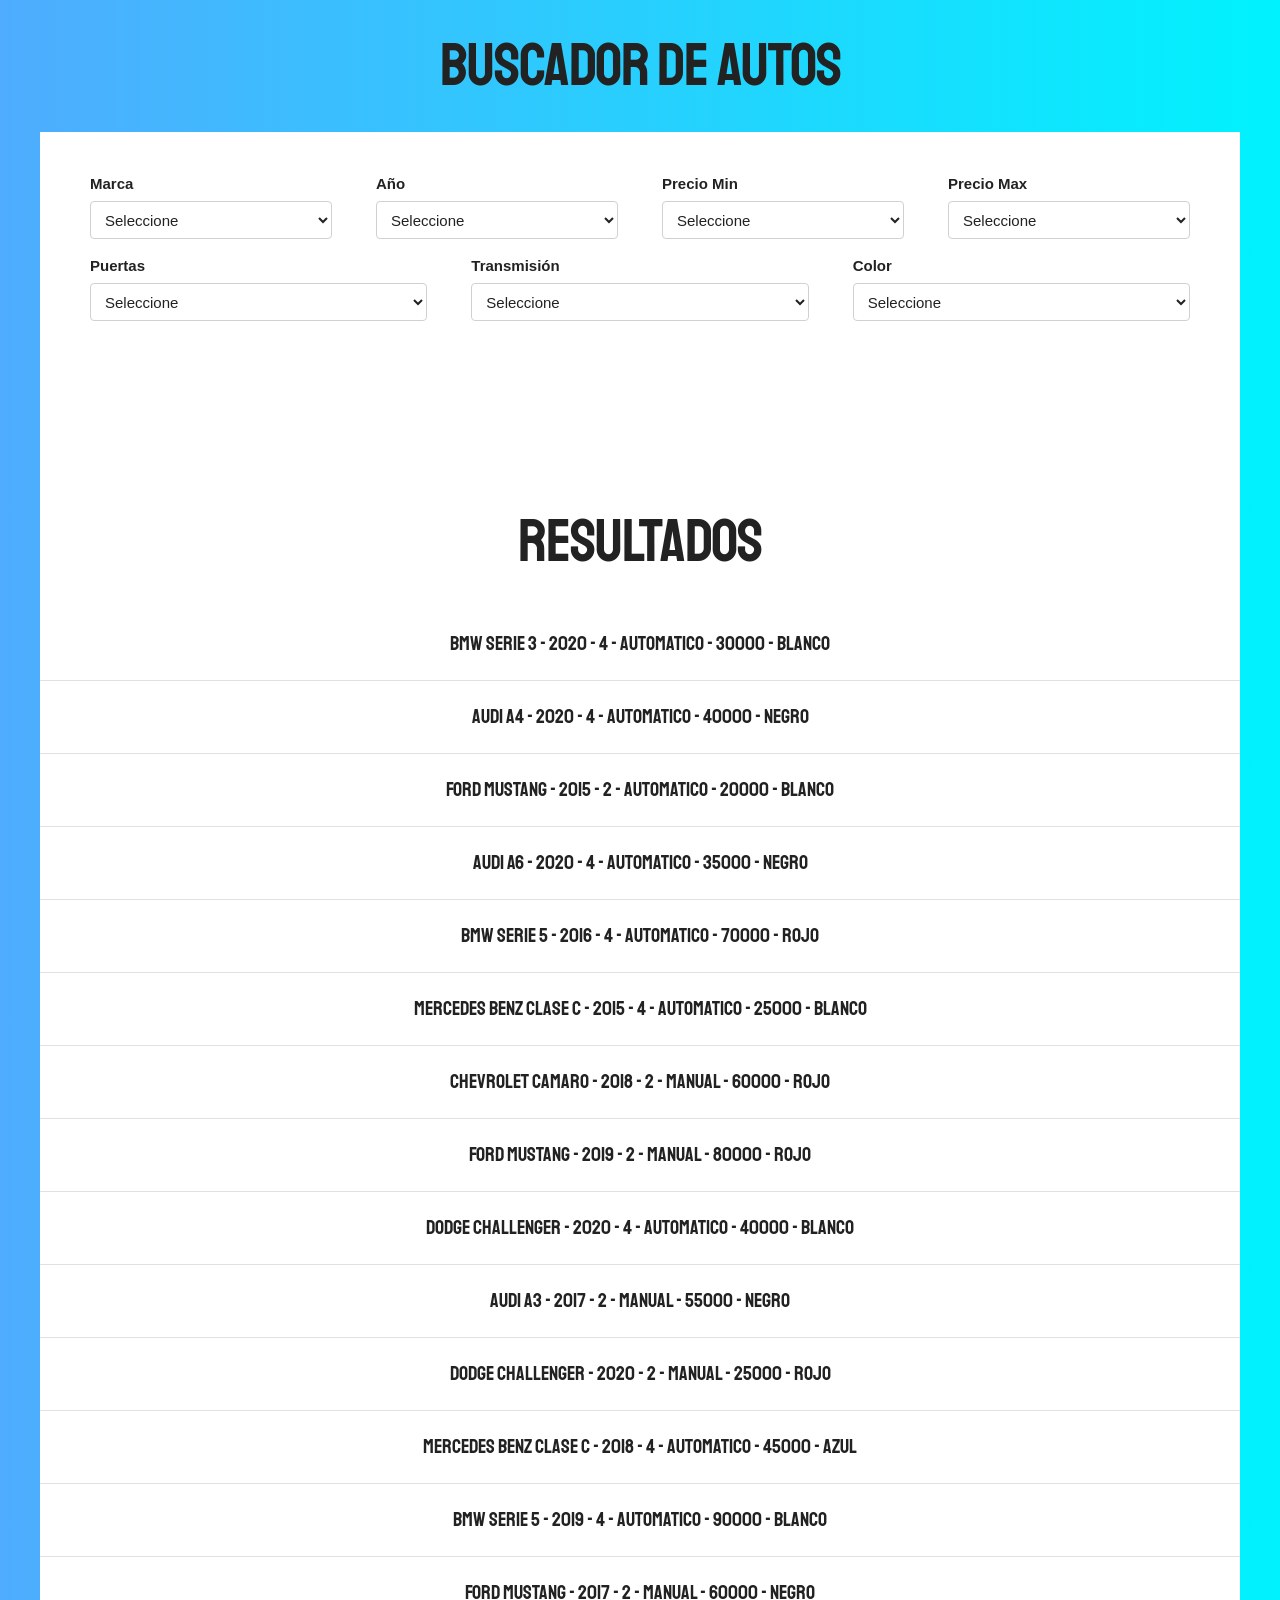
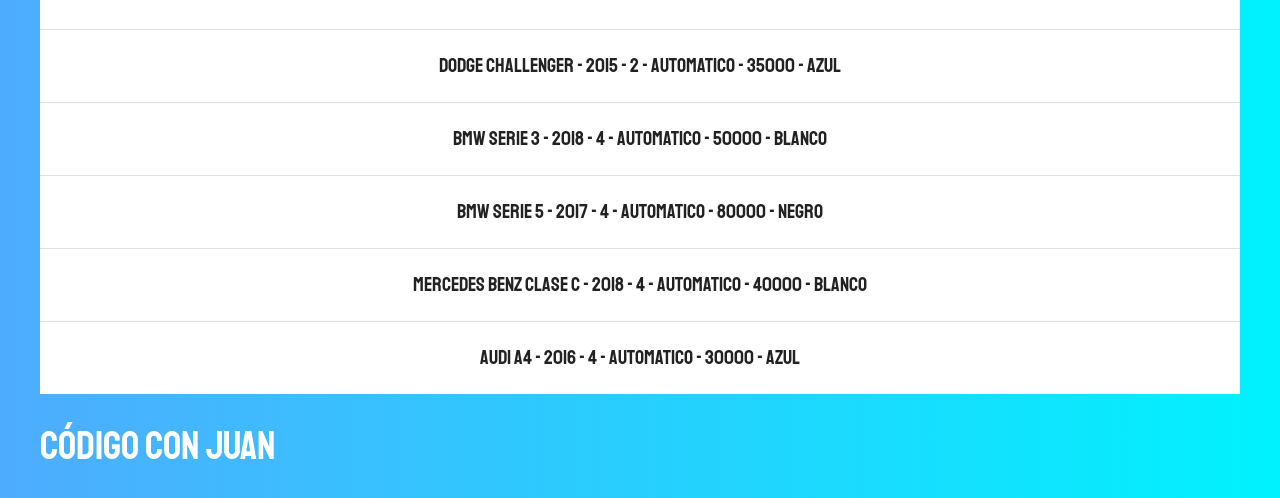
<file: PROYECTO-Buscador/index.html>
<!DOCTYPE html>
<html lang="en">
<head>
    <meta charset="UTF-8">
    <meta name="viewport" content="width=device-width, initial-scale=1.0">
    <meta http-equiv="X-UA-Compatible" content="ie=edge">
    <title>Buscador múltiples campos - JS Moderno </title>
    <link href="https://fonts.googleapis.com/css?family=Staatliches" rel="stylesheet">  
    <link rel="stylesheet" href="css/normalize.css">
    <link rel="stylesheet" href="css/skeleton.css">
    <link rel="stylesheet" href="css/app.css">
</head>
<body>

    <h1>Buscador de Autos</h1>

    <div class="contenedor">

        

        <form id="buscador">
            <div class="row">
                <div class="three columns">
                    <label for="marca">Marca</label>
                    <select class="u-full-width" id="marca">
                        <option value="">Seleccione</option>
                        <option value="Audi">Audi</option>
                        <option value="BMW">BMW</option>
                        <option value="Mercedes Benz">Mercedes Benz</option>
                        <option value="Chevrolet">Chevrolet</option>
                        <option value="Ford">Ford</option>
                        <option value="Dodge">Dodge</option>
                    </select>
                </div>
                <div class="three columns">
                    <label for="year">Año</label>
                    <select class="u-full-width" id="year">
                        <option value="">Seleccione</option>
                    </select>
                </div>
                <div class="three columns">
                    <label for="minimo">Precio Min</label>
                    <select class="u-full-width" id="minimo">
                            <option value="">Seleccione</option>
                            <option value="20000">20,000</option>
                            <option value="30000">30,000</option>
                            <option value="40000">40,000</option>
                            <option value="50000">50,000</option>
                            <option value="60000">60,000</option>
                            <option value="70000">70,000</option>
                            <option value="80000">80,000</option>
                            <option value="90000">90,000</option>
                    </select>
                </div>
                <div class="three columns">
                    <label for="maximo">Precio Max</label>
                    <select class="u-full-width" id="maximo">
                            <option value="">Seleccione</option>
                            <option value="20000">20,000</option>
                            <option value="30000">30,000</option>
                            <option value="40000">40,000</option>
                            <option value="50000">50,000</option>
                            <option value="60000">60,000</option>
                            <option value="70000">70,000</option>
                            <option value="80000">80,000</option>
                            <option value="90000">90,000</option>
                    </select>
                </div>
                <div class="row">
                    <div class="four columns">
                        <label for="puertas">Puertas</label>
                        <select class="u-full-width" id="puertas">
                                <option value="">Seleccione</option>
                                <option value="2">2</option>
                                <option value="4">4</option>
                        </select>
                    </div>
                    <div class="four columns">
                        <label for="transmision">Transmisión</label>
                        <select class="u-full-width" id="transmision">
                                <option value="">Seleccione</option>
                                <option value="automatico">Automática</option>
                                <option value="manual">Manual</option>
                        </select>
                    </div>
                    <div class="four columns">
                        <label for="color">Color</label>
                        <select class="u-full-width" id="color">
                                <option value="">Seleccione</option>
                                <option value="Negro">Negro</option>
                                <option value="Azul">Azul</option>
                                <option value="Blanco">Blanco</option>
                                <option value="Rojo">Rojo</option>
                        </select>
                    </div>
                </div>
            </div>
        </form>


        <h1>Resultados</h1>
        <div id="resultado"></div>
    </div>

    <a class="sitio-web" href="https://www.codigoconjuan.com" rel="nofollow noopener noreferrer" >Código Con Juan</a>

    <script src="js/db.js"></script>
    <script src="js/app.js"></script>
    
</body>
</html>
</file>
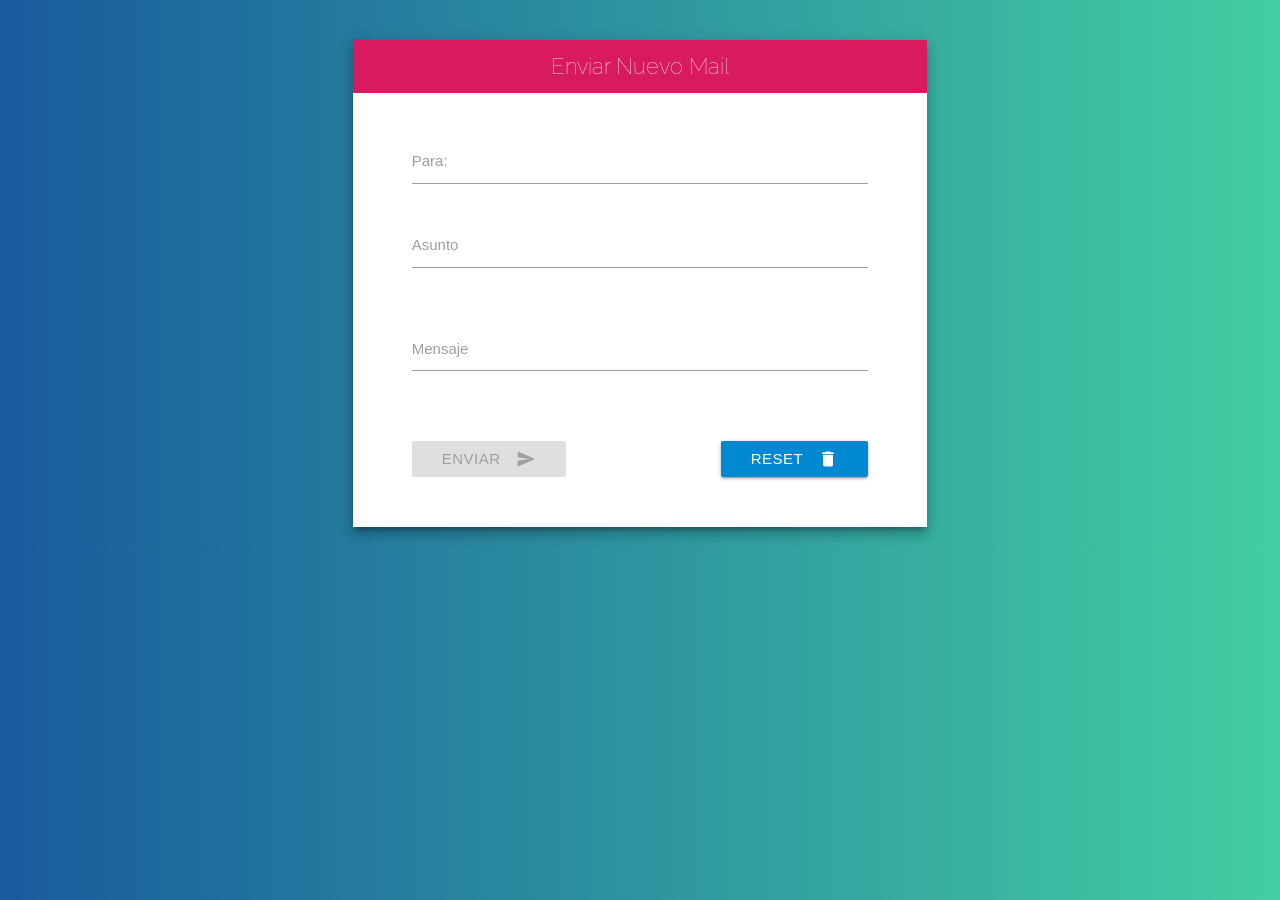
<file: SEND-EMAIL/index.html>
<!DOCTYPE html>
<html>
  <head>
    <link
      href="https://fonts.googleapis.com/icon?family=Material+Icons"
      rel="stylesheet"
    />
    <link
      href="https://fonts.googleapis.com/css?family=Raleway:100,300"
      rel="stylesheet"
    />
    <link
      type="text/css"
      rel="stylesheet"
      href="css/materialize.min.css"
      media="screen,projection"
    />
    <link rel="stylesheet" href="css/custom.css" />
    <meta name="viewport" content="width=device-width, initial-scale=1.0" />
    <title>Enviar mail</title>
  </head>
  <body>
    <div class="container">
      <div class="row">
        <div class="col s8 offset-s2">
          <div id="contenido" class="m2">
            <header id="header" class="pink darken-1">Enviar Nuevo Mail</header>
            <form id="enviar-mail" action="#" class="col s10 offset-s1">
              <div class="row">
                <div class="input-field col s12">
                  <input id="email" type="email" />
                  <label for="email">Para:</label>
                </div>
                <div class="input-field col s12">
                  <input id="asunto" type="text" />
                  <label for="asunto">Asunto</label>
                </div>
              </div>

              <div class="row">
                <div class="input-field col s12">
                  <textarea
                    id="mensaje"
                    class="materialize-textarea"
                  ></textarea>
                  <label for="mensaje">Mensaje</label>
                </div>
              </div>
              <div class="row" id="loaders">
                <img id="spinner" src="img/spinner.gif" width="150" />
              </div>
              <div class="row">
                <div class="col s6">
                  <button
                    id="enviar"
                    class="btn waves-effect waves-light pink darken-2"
                    type="submit"
                    name="action"
                  >
                    Enviar
                    <i class="material-icons right">send</i>
                  </button>
                </div>
                <div class="col s6">
                  <button
                    id="resetBtn"
                    class="btn waves-effect waves-light light-blue darken-2"
                    type="submit"
                  >
                    Reset
                    <i class="material-icons right">delete</i>
                  </button>
                </div>
              </div>
            </form>
          </div>
          <!--.contenido-->
        </div>
      </div>
    </div>
    <script
      type="text/javascript"
      src="https://code.jquery.com/jquery-3.2.1.min.js"
    ></script>
    <script type="text/javascript" src="js/materialize.min.js"></script>
    <script src="js/app.js"></script>
  </body>
</html>
</file>
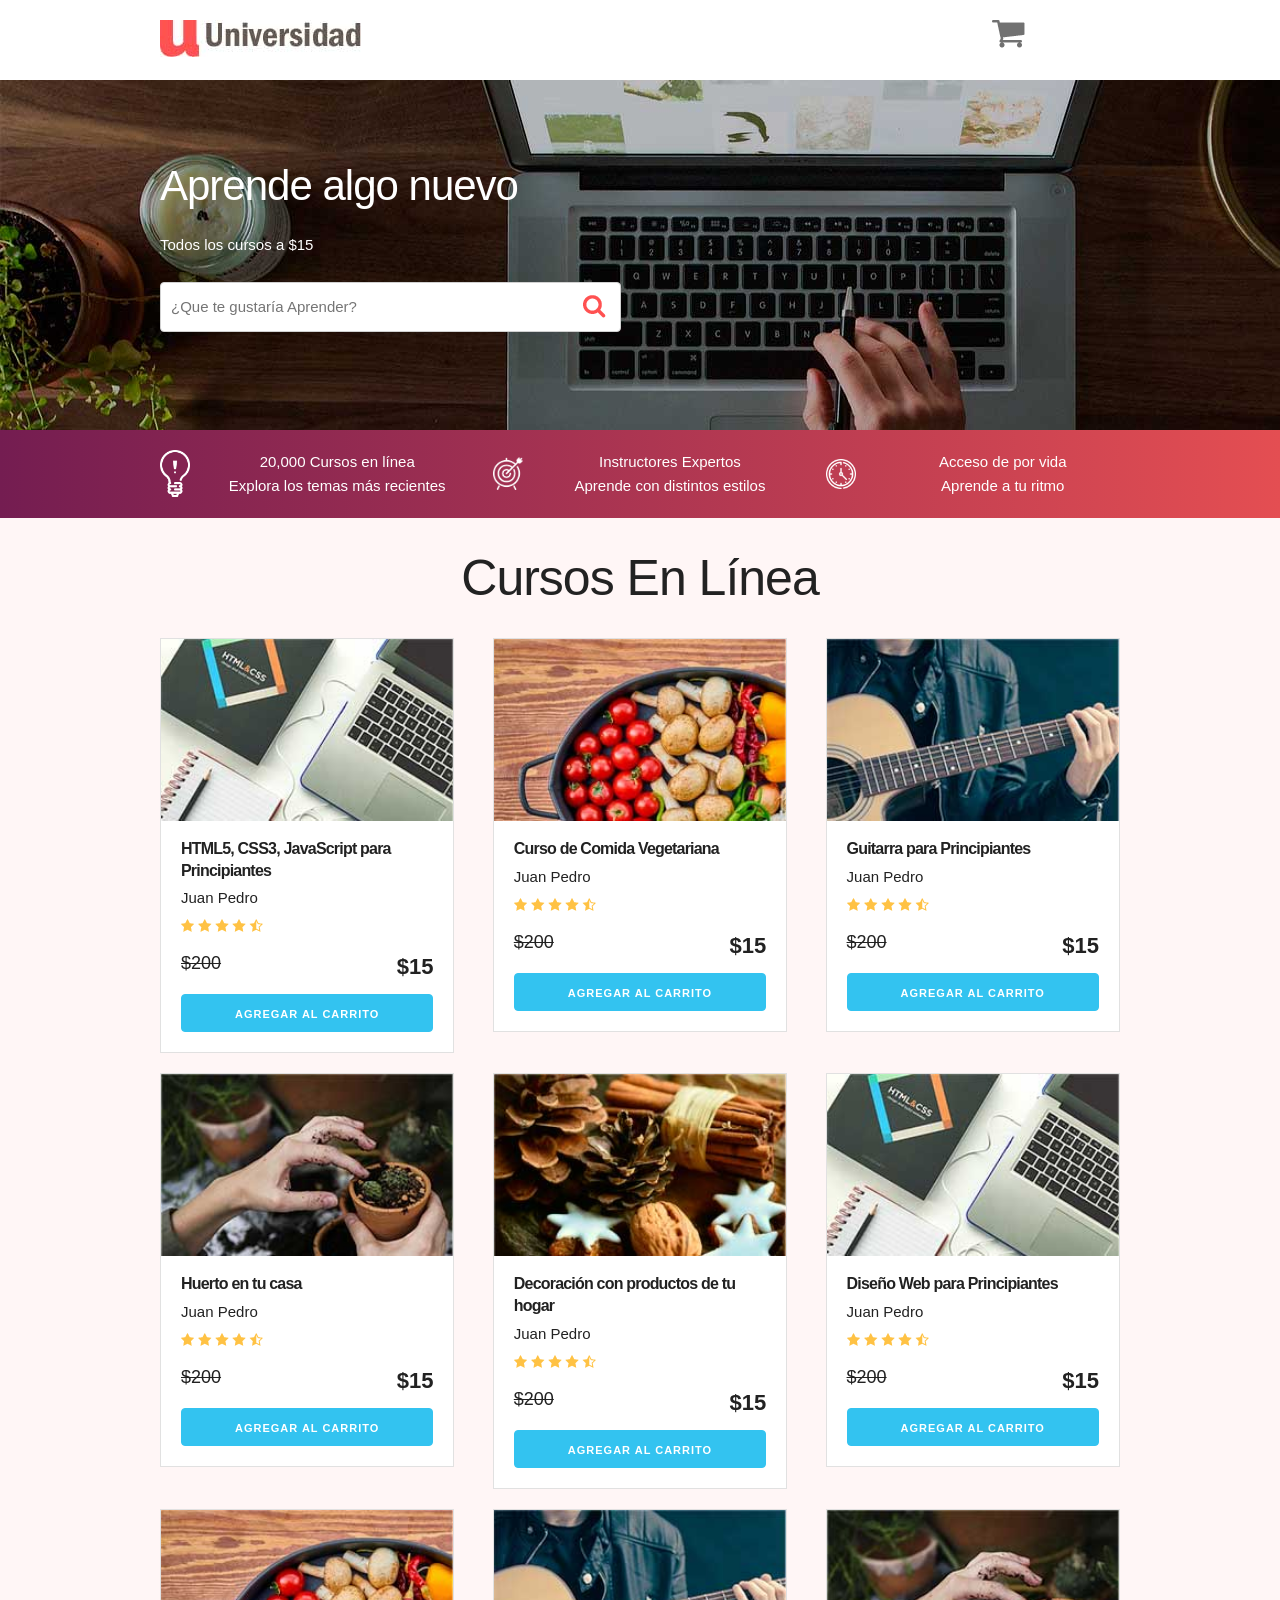
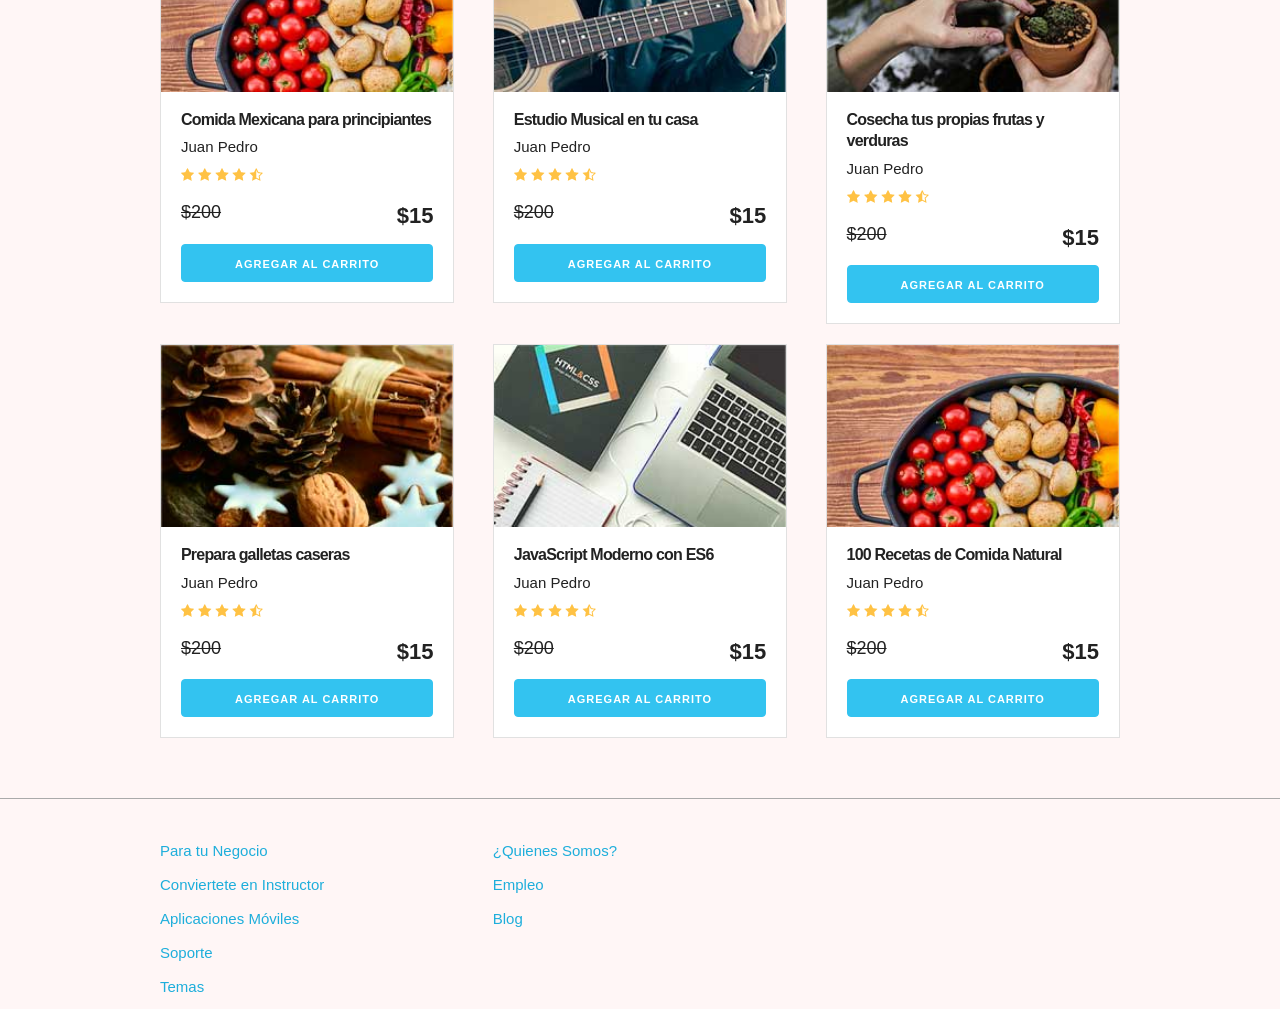
<file: SHOOPING-CART/index.html>
<!DOCTYPE html>
<html lang="en">
<head>
    <meta charset="UTF-8">
    <meta name="viewport" content="width=device-width, initial-scale=1.0">
    <meta http-equiv="X-UA-Compatible" content="ie=edge">
    <title>Carrito</title>
    <link rel="stylesheet" href="css/normalize.css">
    <link rel="stylesheet" href="css/skeleton.css">
    <link rel="stylesheet" href="css/custom.css">
</head>
<body>
<header id="header" class="header">
    <div class="container">
        <div class="row">
            <div class="four columns">
                <img src="img/logo.jpg" id="logo">
            </div>
            <div class="two columns u-pull-right">
                <ul>
                    <li class="submenu">
                            <img src="img/cart.png" id="img-carrito">
                            <div id="carrito">
                                    
                                    <table id="lista-carrito" class="u-full-width">
                                        <thead>
                                            <tr>
                                                <th>Imagen</th>
                                                <th>Nombre</th>
                                                <th>Precio</th>
                                                <th></th>
                                            </tr>
                                        </thead>
                                        <tbody></tbody>
                                    </table>

                                    <a href="#" id="vaciar-carrito" class="button u-full-width">Vaciar Carrito</a>
                            </div>
                    </li>
                </ul>
            </div>
        </div> 
    </div>
    </header>


    <div id="hero">
        <div class="container">
            <div class="row">
                    <div class="six columns">
                        <div class="contenido-hero">
                                <h2>Aprende algo nuevo</h2>
                                <p>Todos los cursos a $15</p>
                                <form action="#" id="busqueda" method="post" class="formulario">
                                    <input class="u-full-width" type="text" placeholder="¿Que te gustaría Aprender?" id="buscador">
                                    <input type="submit" id="submit-buscador" class="submit-buscador">
                                </form>
                        </div>
                    </div>
            </div> 
        </div>
    </div>

    <div class="barra">
        <div class="container">
            <div class="row">
                    <div class="four columns icono icono1">
                        <p>20,000 Cursos en línea <br>
                        Explora  los temas más recientes</p>
                    </div>
                    <div class="four columns icono icono2">
                        <p>Instructores Expertos <br>
                        Aprende con distintos estilos</p>
                    </div>
                    <div class="four columns icono icono3">
                        <p>Acceso de por vida <br>
                        Aprende a tu ritmo</p>
                    </div>
            </div>
        </div>

    </div>

    <div id="lista-cursos" class="container">
        <h1 id="encabezado" class="encabezado">Cursos En Línea</h1>
        <div class="row">
            <div class="four columns">
                <div class="card">
                    <img src="img/curso1.jpg" class="imagen-curso u-full-width">
                    <div class="info-card">
                        <h4>HTML5, CSS3, JavaScript para Principiantes</h4>
                        <p>Juan Pedro</p>
                        <img src="img/estrellas.png">
                        <p class="precio">$200  <span class="u-pull-right ">$15</span></p>
                        <a href="#" class="u-full-width button-primary button input agregar-carrito" data-id="1">Agregar Al Carrito</a>
                    </div>
                </div> <!--.card-->
            </div>
            <div class="four columns">
                    <div class="card">
                        <img src="img/curso2.jpg" class="imagen-curso u-full-width">
                        <div class="info-card">
                            <h4>Curso de Comida Vegetariana</h4>
                            <p>Juan Pedro</p>
                            <img src="img/estrellas.png">
                            <p class="precio">$200  <span class="u-pull-right ">$15</span></p>
                            <a href="#" class="u-full-width button-primary button input agregar-carrito" data-id="2">Agregar Al Carrito</a>
                        </div>
                    </div>
            </div>
            <div class="four columns">
                    <div class="card">
                        <img src="img/curso3.jpg" class="imagen-curso u-full-width">
                        <div class="info-card">
                            <h4>Guitarra para Principiantes</h4>
                            <p>Juan Pedro</p>
                            <img src="img/estrellas.png">
                            <p class="precio">$200  <span class="u-pull-right ">$15</span></p>
                            <a href="#" class="u-full-width button-primary button input agregar-carrito" data-id="3">Agregar Al Carrito</a>
                        </div>
                    </div> <!--.card-->
            </div>

        </div> <!--.row-->
        <div class="row">
            <div class="four columns">
                <div class="card">
                    <img src="img/curso4.jpg" class="imagen-curso u-full-width">
                    <div class="info-card">
                        <h4>Huerto en tu casa</h4>
                        <p>Juan Pedro</p>
                        <img src="img/estrellas.png">
                        <p class="precio">$200  <span class="u-pull-right ">$15</span></p>
                        <a href="#" class="u-full-width button-primary button input agregar-carrito" data-id="4">Agregar Al Carrito</a>
                    </div>
                </div> <!--.card-->
            </div>
            <div class="four columns">
                    <div class="card">
                        <img src="img/curso5.jpg" class="imagen-curso u-full-width">
                        <div class="info-card">
                            <h4>Decoración con productos de tu hogar</h4>
                            <p>Juan Pedro</p>
                            <img src="img/estrellas.png">
                            <p class="precio">$200  <span class="u-pull-right ">$15</span></p>
                            <a href="#" class="u-full-width button-primary button input agregar-carrito" data-id="5">Agregar Al Carrito</a>
                        </div>
                    </div> <!--.card-->
            </div>
            <div class="four columns">
                    <div class="card">
                        <img src="img/curso1.jpg" class="imagen-curso u-full-width">
                        <div class="info-card">
                            <h4>Diseño Web para Principiantes</h4>
                            <p>Juan Pedro</p>
                            <img src="img/estrellas.png">
                            <p class="precio">$200  <span class="u-pull-right ">$15</span></p>
                            <a href="#" class="u-full-width button-primary button input agregar-carrito" data-id="6">Agregar Al Carrito</a>
                        </div>
                    </div> <!--.card-->
            </div>
        </div> <!--.row-->
        <div class="row">
            <div class="four columns">
                <div class="card">
                    <img src="img/curso2.jpg" class="imagen-curso u-full-width">
                    <div class="info-card">
                        <h4>Comida Mexicana para principiantes</h4>
                        <p>Juan Pedro</p>
                        <img src="img/estrellas.png">
                        <p class="precio">$200  <span class="u-pull-right ">$15</span></p>
                        <a href="#" class="u-full-width button-primary button input agregar-carrito" data-id="7">Agregar Al Carrito</a>
                    </div>
                </div> <!--.card-->
            </div>
            <div class="four columns">
                    <div class="card">
                        <img src="img/curso3.jpg" class="imagen-curso u-full-width">
                        <div class="info-card">
                            <h4>Estudio Musical en tu casa</h4>
                            <p>Juan Pedro</p>
                            <img src="img/estrellas.png">
                            <p class="precio">$200  <span class="u-pull-right ">$15</span></p>
                            <a href="#" class="u-full-width button-primary button input agregar-carrito" data-id="8">Agregar Al Carrito</a>
                        </div>
                    </div> <!--.card-->
            </div>
            <div class="four columns">
                    <div class="card">
                        <img src="img/curso4.jpg" class="imagen-curso u-full-width">
                        <div class="info-card">
                            <h4>Cosecha tus propias frutas y verduras</h4>
                            <p>Juan Pedro</p>
                            <img src="img/estrellas.png">
                            <p class="precio">$200  <span class="u-pull-right ">$15</span></p>
                            <a href="#" class="u-full-width button-primary button input agregar-carrito" data-id="9">Agregar Al Carrito</a>
                        </div>
                    </div> <!--.card-->
            </div>
        </div> <!--.row-->
        <div class="row">
                <div class="four columns">
                    <div class="card">
                        <img src="img/curso5.jpg" class="imagen-curso u-full-width">
                        <div class="info-card">
                            <h4>Prepara galletas caseras</h4>
                            <p>Juan Pedro</p>
                            <img src="img/estrellas.png">
                            <p class="precio">$200  <span class="u-pull-right ">$15</span></p>
                            <a href="#" class="u-full-width button-primary button input agregar-carrito" data-id="10">Agregar Al Carrito</a>
                        </div>
                    </div> <!--.card-->
                </div>
                <div class="four columns">
                        <div class="card">
                            <img src="img/curso1.jpg" class="imagen-curso u-full-width">
                            <div class="info-card">
                                <h4>JavaScript Moderno con ES6</h4>
                                <p>Juan Pedro</p>
                                <img src="img/estrellas.png">
                                <p class="precio">$200  <span class="u-pull-right ">$15</span></p>
                                <a href="#" class="u-full-width button-primary button input agregar-carrito" data-id="11">Agregar Al Carrito</a>
                            </div>
                        </div> <!--.card-->
                </div>
                <div class="four columns">
                        <div class="card">
                            <img src="img/curso2.jpg" class="imagen-curso u-full-width">
                            <div class="info-card">
                                <h4>100 Recetas de Comida Natural</h4>
                                <p>Juan Pedro</p>
                                <img src="img/estrellas.png">
                                <p class="precio">$200  <span class="u-pull-right ">$15</span></p>
                                <a href="#" class="u-full-width button-primary button input agregar-carrito" data-id="12">Agregar Al Carrito</a>
                            </div>
                        </div> <!--.card-->
                </div>
            </div> <!--.row-->
    </div>  

    <footer id="footer" class="footer">
        <div class="container">
            <div class="row">
                    <div class="four columns">
                            <nav id="principal" class="menu">
                                <a class="enlace" href="#">Para tu Negocio</a>
                                <a class="enlace" href="#">Conviertete en Instructor</a>
                                <a class="enlace" href="#">Aplicaciones Móviles</a>
                                <a class="enlace" href="#">Soporte</a>
                                <a class="enlace" href="#">Temas</a>
                            </nav>
                    </div>
                    <div class="four columns">
                            <nav id="secundaria" class="menu">
                                <a class="enlace" href="#">¿Quienes Somos?</a>
                                <a class="enlace" href="#">Empleo</a>
                                <a class="enlace" href="#">Blog</a>
                            </nav>
                    </div>
            </div>
        </div>
    </footer>

    <script src="js/app.js"></script>

</body>
</html>
</file>
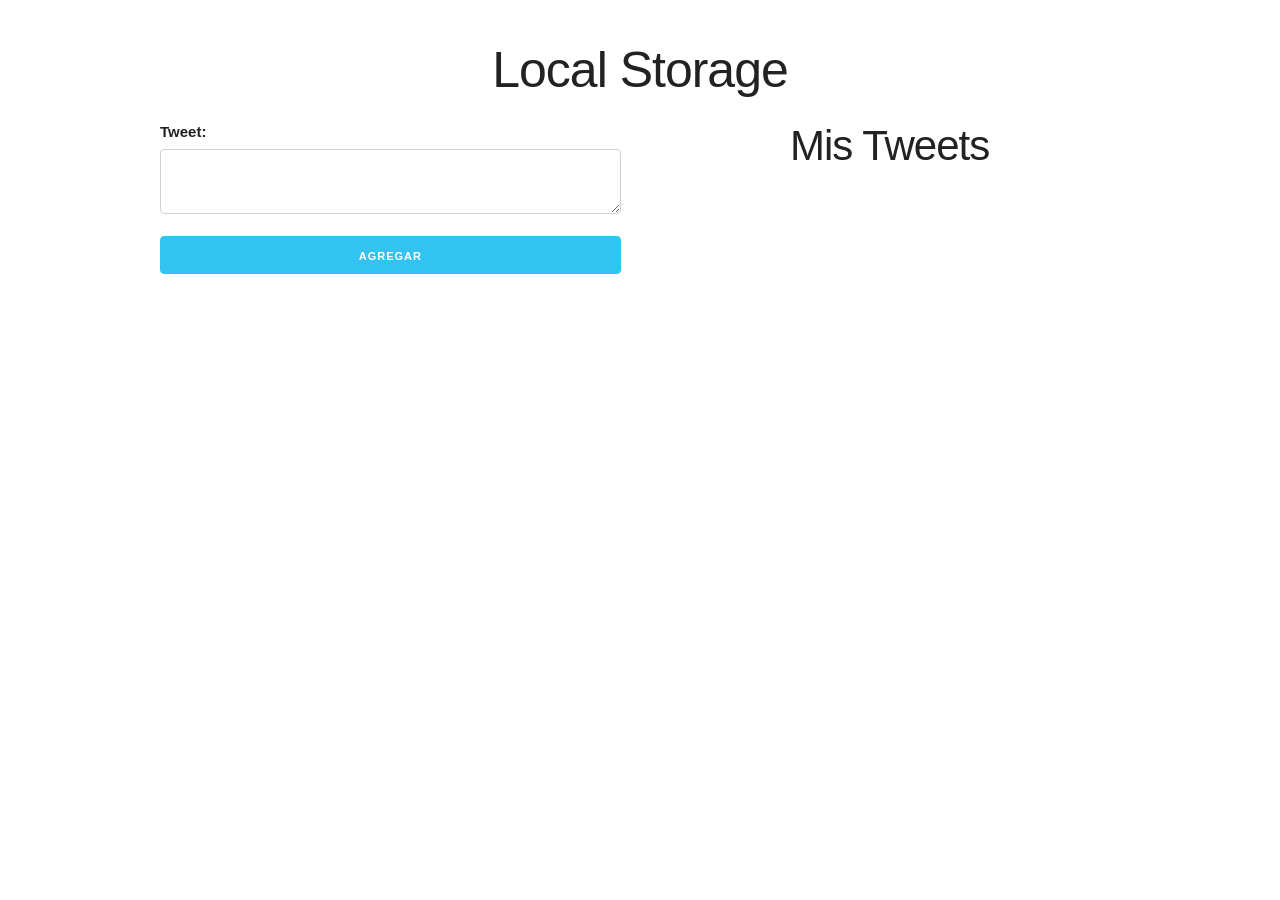
<file: TWEETS LIST/index.html>
<!DOCTYPE html>
<html lang="en">
<head>
    <meta charset="UTF-8">
    <meta name="viewport" content="width=device-width, initial-scale=1.0">
    <meta http-equiv="X-UA-Compatible" content="ie=edge">
    <title>Document</title>
    <link rel="stylesheet" href="assets/css/normalize.css">
    <link rel="stylesheet" href="assets/css/skeleton.css">
    <link rel="stylesheet" href="assets/css/custom.css">
</head>
<body>

    <div id="contenido">
        <div class="container">

            <h1>Local Storage</h1>
            <div class="row">
                <div class="six columns">
                    <label for="tweet">Tweet:</label>
                    <form action="#" id="formulario">
                            <label for="tweet"></label>
                            <textarea id="tweet" class="u-full-width"></textarea>
                            <input type="submit" class="button u-full-width button-primary" value="Agregar">
                    </form>
                </div>
                <div class="six columns">
                    <h2>Mis Tweets</h2>
                    <div id="lista-tweets"></div>
                </div>
            </div>

        </div>
    </div> <!--#contenido-->

    <script src="assets/js/app.js"></script>
</body>
</html>
</file>
<file: PROYECTO-Buscador/css/skeleton.css>
/*
* Skeleton V2.0.4
* Copyright 2014, Dave Gamache
* www.getskeleton.com
* Free to use under the MIT license.
* http://www.opensource.org/licenses/mit-license.php
* 12/29/2014
*/


/* Table of contents
––––––––––––––––––––––––––––––––––––––––––––––––––
- Grid
- Base Styles
- Typography
- Links
- Buttons
- Forms
- Lists
- Code
- Tables
- Spacing
- Utilities
- Clearing
- Media Queries
*/


/* Grid
–––––––––––––––––––––––––––––––––––––––––––––––––– */
.container {
  position: relative;
  width: 100%;
  max-width: 960px;
  margin: 0 auto;
  padding: 0 20px;
  box-sizing: border-box; }
.column,
.columns {
  width: 100%;
  float: left;
  box-sizing: border-box; }

/* For devices larger than 400px */
@media (min-width: 400px) {
  .container {
    width: 85%;
    padding: 0; }
}

/* For devices larger than 550px */
@media (min-width: 550px) {
  .container {
    width: 80%; }
  .column,
  .columns {
    margin-left: 4%; }
  .column:first-child,
  .columns:first-child {
    margin-left: 0; }

  .one.column,
  .one.columns                    { width: 4.66666666667%; }
  .two.columns                    { width: 13.3333333333%; }
  .three.columns                  { width: 22%;            }
  .four.columns                   { width: 30.6666666667%; }
  .five.columns                   { width: 39.3333333333%; }
  .six.columns                    { width: 48%;            }
  .seven.columns                  { width: 56.6666666667%; }
  .eight.columns                  { width: 65.3333333333%; }
  .nine.columns                   { width: 74.0%;          }
  .ten.columns                    { width: 82.6666666667%; }
  .eleven.columns                 { width: 91.3333333333%; }
  .twelve.columns                 { width: 100%; margin-left: 0; }

  .one-third.column               { width: 30.6666666667%; }
  .two-thirds.column              { width: 65.3333333333%; }

  .one-half.column                { width: 48%; }

  /* Offsets */
  .offset-by-one.column,
  .offset-by-one.columns          { margin-left: 8.66666666667%; }
  .offset-by-two.column,
  .offset-by-two.columns          { margin-left: 17.3333333333%; }
  .offset-by-three.column,
  .offset-by-three.columns        { margin-left: 26%;            }
  .offset-by-four.column,
  .offset-by-four.columns         { margin-left: 34.6666666667%; }
  .offset-by-five.column,
  .offset-by-five.columns         { margin-left: 43.3333333333%; }
  .offset-by-six.column,
  .offset-by-six.columns          { margin-left: 52%;            }
  .offset-by-seven.column,
  .offset-by-seven.columns        { margin-left: 60.6666666667%; }
  .offset-by-eight.column,
  .offset-by-eight.columns        { margin-left: 69.3333333333%; }
  .offset-by-nine.column,
  .offset-by-nine.columns         { margin-left: 78.0%;          }
  .offset-by-ten.column,
  .offset-by-ten.columns          { margin-left: 86.6666666667%; }
  .offset-by-eleven.column,
  .offset-by-eleven.columns       { margin-left: 95.3333333333%; }

  .offset-by-one-third.column,
  .offset-by-one-third.columns    { margin-left: 34.6666666667%; }
  .offset-by-two-thirds.column,
  .offset-by-two-thirds.columns   { margin-left: 69.3333333333%; }

  .offset-by-one-half.column,
  .offset-by-one-half.columns     { margin-left: 52%; }

}


/* Base Styles
–––––––––––––––––––––––––––––––––––––––––––––––––– */
/* NOTE
html is set to 62.5% so that all the REM measurements throughout Skeleton
are based on 10px sizing. So basically 1.5rem = 15px :) */
html {
  font-size: 62.5%; }
body {
  font-size: 1.5em; /* currently ems cause chrome bug misinterpreting rems on body element */
  line-height: 1.6;
  font-weight: 400;
  font-family: "Raleway", "HelveticaNeue", "Helvetica Neue", Helvetica, Arial, sans-serif;
  color: #222; }


/* Typography
–––––––––––––––––––––––––––––––––––––––––––––––––– */
h1, h2, h3, h4, h5, h6 {
  margin-top: 0;
  margin-bottom: 2rem;
  font-weight: 300; }
h1 { font-size: 4.0rem; line-height: 1.2;  letter-spacing: -.1rem;}
h2 { font-size: 3.6rem; line-height: 1.25; letter-spacing: -.1rem; }
h3 { font-size: 3.0rem; line-height: 1.3;  letter-spacing: -.1rem; }
h4 { font-size: 2.4rem; line-height: 1.35; letter-spacing: -.08rem; }
h5 { font-size: 1.8rem; line-height: 1.5;  letter-spacing: -.05rem; }
h6 { font-size: 1.5rem; line-height: 1.6;  letter-spacing: 0; }

/* Larger than phablet */
@media (min-width: 550px) {
  h1 { font-size: 5.0rem; }
  h2 { font-size: 4.2rem; }
  h3 { font-size: 3.6rem; }
  h4 { font-size: 3.0rem; }
  h5 { font-size: 2.4rem; }
  h6 { font-size: 1.5rem; }
}

p {
  margin-top: 0; }


/* Links
–––––––––––––––––––––––––––––––––––––––––––––––––– */
a {
  color: #1EAEDB; }
a:hover {
  color: #0FA0CE; }


/* Buttons
–––––––––––––––––––––––––––––––––––––––––––––––––– */
.button,
button,
input[type="submit"],
input[type="reset"],
input[type="button"] {
  display: inline-block;
  height: 38px;
  padding: 0 30px;
  color: #555;
  text-align: center;
  font-size: 11px;
  font-weight: 600;
  line-height: 38px;
  letter-spacing: .1rem;
  text-transform: uppercase;
  text-decoration: none;
  white-space: nowrap;
  background-color: transparent;
  border-radius: 4px;
  border: 1px solid #bbb;
  cursor: pointer;
  box-sizing: border-box; }
.button:hover,
button:hover,
input[type="submit"]:hover,
input[type="reset"]:hover,
input[type="button"]:hover,
.button:focus,
button:focus,
input[type="submit"]:focus,
input[type="reset"]:focus,
input[type="button"]:focus {
  color: #333;
  border-color: #888;
  outline: 0; }
.button.button-primary,
button.button-primary,
input[type="submit"].button-primary,
input[type="reset"].button-primary,
input[type="button"].button-primary {
  color: #FFF;
  background-color: #33C3F0;
  border-color: #33C3F0; }
.button.button-primary:hover,
button.button-primary:hover,
input[type="submit"].button-primary:hover,
input[type="reset"].button-primary:hover,
input[type="button"].button-primary:hover,
.button.button-primary:focus,
button.button-primary:focus,
input[type="submit"].button-primary:focus,
input[type="reset"].button-primary:focus,
input[type="button"].button-primary:focus {
  color: #FFF;
  background-color: #1EAEDB;
  border-color: #1EAEDB; }


/* Forms
–––––––––––––––––––––––––––––––––––––––––––––––––– */
input[type="email"],
input[type="number"],
input[type="search"],
input[type="text"],
input[type="tel"],
input[type="url"],
input[type="password"],
textarea,
select {
  height: 38px;
  padding: 6px 10px; /* The 6px vertically centers text on FF, ignored by Webkit */
  background-color: #fff;
  border: 1px solid #D1D1D1;
  border-radius: 4px;
  box-shadow: none;
  box-sizing: border-box; }
/* Removes awkward default styles on some inputs for iOS */
input[type="email"],
input[type="number"],
input[type="search"],
input[type="text"],
input[type="tel"],
input[type="url"],
input[type="password"],
textarea {
  -webkit-appearance: none;
     -moz-appearance: none;
          appearance: none; }
textarea {
  min-height: 65px;
  padding-top: 6px;
  padding-bottom: 6px; }
input[type="email"]:focus,
input[type="number"]:focus,
input[type="search"]:focus,
input[type="text"]:focus,
input[type="tel"]:focus,
input[type="url"]:focus,
input[type="password"]:focus,
textarea:focus,
select:focus {
  border: 1px solid #33C3F0;
  outline: 0; }
label,
legend {
  display: block;
  margin-bottom: .5rem;
  font-weight: 600; }
fieldset {
  padding: 0;
  border-width: 0; }
input[type="checkbox"],
input[type="radio"] {
  display: inline; }
label > .label-body {
  display: inline-block;
  margin-left: .5rem;
  font-weight: normal; }


/* Lists
–––––––––––––––––––––––––––––––––––––––––––––––––– */
ul {
  list-style: circle inside; }
ol {
  list-style: decimal inside; }
ol, ul {
  padding-left: 0;
  margin-top: 0; }
ul ul,
ul ol,
ol ol,
ol ul {
  margin: 1.5rem 0 1.5rem 3rem;
  font-size: 90%; }
li {
  margin-bottom: 1rem; }


/* Code
–––––––––––––––––––––––––––––––––––––––––––––––––– */
code {
  padding: .2rem .5rem;
  margin: 0 .2rem;
  font-size: 90%;
  white-space: nowrap;
  background: #F1F1F1;
  border: 1px solid #E1E1E1;
  border-radius: 4px; }
pre > code {
  display: block;
  padding: 1rem 1.5rem;
  white-space: pre; }


/* Tables
–––––––––––––––––––––––––––––––––––––––––––––––––– */
th,
td {
  padding: 12px 15px;
  text-align: left;
  border-bottom: 1px solid #E1E1E1; }
th:first-child,
td:first-child {
  padding-left: 0; }
th:last-child,
td:last-child {
  padding-right: 0; }


/* Spacing
–––––––––––––––––––––––––––––––––––––––––––––––––– */
button,
.button {
  margin-bottom: 1rem; }
input,
textarea,
select,
fieldset {
  margin-bottom: 1.5rem; }
pre,
blockquote,
dl,
figure,
table,
p,
ul,
ol,
form {
  margin-bottom: 2.5rem; }


/* Utilities
–––––––––––––––––––––––––––––––––––––––––––––––––– */
.u-full-width {
  width: 100%;
  box-sizing: border-box; }
.u-max-full-width {
  max-width: 100%;
  box-sizing: border-box; }
.u-pull-right {
  float: right; }
.u-pull-left {
  float: left; }


/* Misc
–––––––––––––––––––––––––––––––––––––––––––––––––– */
hr {
  margin-top: 3rem;
  margin-bottom: 3.5rem;
  border-width: 0;
  border-top: 1px solid #E1E1E1; }


/* Clearing
–––––––––––––––––––––––––––––––––––––––––––––––––– */

/* Self Clearing Goodness */
.container:after,
.row:after,
.u-cf {
  content: "";
  display: table;
  clear: both; }


/* Media Queries
–––––––––––––––––––––––––––––––––––––––––––––––––– */
/*
Note: The best way to structure the use of media queries is to create the queries
near the relevant code. For example, if you wanted to change the styles for buttons
on small devices, paste the mobile query code up in the buttons section and style it
there.
*/


/* Larger than mobile */
@media (min-width: 400px) {}

/* Larger than phablet (also point when grid becomes active) */
@media (min-width: 550px) {}

/* Larger than tablet */
@media (min-width: 750px) {}

/* Larger than desktop */
@media (min-width: 1000px) {}

/* Larger than Desktop HD */
@media (min-width: 1200px) {}
</file>
<file: PROYECTO-Buscador/css/app.css>
body {
    background-image: linear-gradient(to right, #4facfe 0%, #00f2fe 100%);
    font-family: 'Staatliches', cursive;
}
html {
    font-size: 62.5%;
}
h1 {
    font-family: 'Staatliches', cursive;
    font-size: 6rem;
    padding: 3rem 0;
    margin: 0;
}
.contenedor {
    background-color: white;
    max-width: 1200px;
    margin: 0 auto;
}
p {
    font-size: 2rem;
}
h1, p {
    text-align: center;
}
form {
    max-width: 1100px;
    margin: 0 auto;
    padding: 4rem;
    background: white;
    margin-bottom: 10rem;
    font-family: Arial, Helvetica, sans-serif;
}
#app p{
    text-align: left!important;
    font-size: 2rem;
    font-family: Arial, Helvetica, sans-serif;
}
#resultado p {
    margin: 0;
    padding: 2rem;
    border-bottom: 1px solid #e1e1e1;
}
#resultado p span {
    font-weight: bold;
}
#resultado p:last-of-type{
    border: none;
}
.alerta {
    padding: 1rem;
    text-align: center;
    font-weight: bold;
    text-transform: uppercase;
    color: white;
    font-size: 2rem;
}
.error {
    background-color: red;
}

.sitio-web  {
    color: white;
    display: block;
    font-size: 4rem;
    max-width: 1200px;
    margin: 2rem auto;
    text-decoration: none;
}
.sitio-web:hover {
    color: white;
}
</file>
<file: SEND-EMAIL/css/custom.css>
body {
    background: #43cea2;
    background: -webkit-linear-gradient(to right, #185a9d, #43cea2);
    background: linear-gradient(to right, #185a9d, #43cea2); 
}
#contenido {
    background-color: white;
    margin-top: 40px;
    -webkit-box-shadow: 0 8px 10px 1px rgba(0,0,0,0.14), 0 3px 14px 2px rgba(0,0,0,0.12), 0 5px 5px -3px rgba(0,0,0,0.3);
    box-shadow: 0 8px 10px 1px rgba(0,0,0,0.14), 0 3px 14px 2px rgba(0,0,0,0.12), 0 5px 5px -3px rgba(0,0,0,0.3);
}
#contenido::after {
    clear: both;
    display: block;
    content: '';
}
header {
    padding: 10px;
    text-align: center;
    color: white;
    font-size: 22px;
    font-family: 'Raleway', sans-serif;
    font-weight: 100;
}
form {
    margin: 30px 0;
}
#loaders {
    text-align: center;
}
#loaders img {
    width: 150px;
    margin: 0 auto;
    /* display: none; */
}
#resetBtn {
    float: right;
}

#spinner {
    display: none;
}
</file>
<file: SHOOPING-CART/css/skeleton.css>
/*
* Skeleton V2.0.4
* Copyright 2014, Dave Gamache
* www.getskeleton.com
* Free to use under the MIT license.
* http://www.opensource.org/licenses/mit-license.php
* 12/29/2014
*/


/* Table of contents
––––––––––––––––––––––––––––––––––––––––––––––––––
- Grid
- Base Styles
- Typography
- Links
- Buttons
- Forms
- Lists
- Code
- Tables
- Spacing
- Utilities
- Clearing
- Media Queries
*/


/* Grid
–––––––––––––––––––––––––––––––––––––––––––––––––– */
.container {
  position: relative;
  width: 100%;
  max-width: 960px;
  margin: 0 auto;
  padding: 0 20px;
  box-sizing: border-box; }
.column,
.columns {
  width: 100%;
  float: left;
  box-sizing: border-box; }

/* For devices larger than 400px */
@media (min-width: 400px) {
  .container {
    width: 85%;
    padding: 0; }
}

/* For devices larger than 550px */
@media (min-width: 550px) {
  .container {
    width: 80%; }
  .column,
  .columns {
    margin-left: 4%; }
  .column:first-child,
  .columns:first-child {
    margin-left: 0; }

  .one.column,
  .one.columns                    { width: 4.66666666667%; }
  .two.columns                    { width: 13.3333333333%; }
  .three.columns                  { width: 22%;            }
  .four.columns                   { width: 30.6666666667%; }
  .five.columns                   { width: 39.3333333333%; }
  .six.columns                    { width: 48%;            }
  .seven.columns                  { width: 56.6666666667%; }
  .eight.columns                  { width: 65.3333333333%; }
  .nine.columns                   { width: 74.0%;          }
  .ten.columns                    { width: 82.6666666667%; }
  .eleven.columns                 { width: 91.3333333333%; }
  .twelve.columns                 { width: 100%; margin-left: 0; }

  .one-third.column               { width: 30.6666666667%; }
  .two-thirds.column              { width: 65.3333333333%; }

  .one-half.column                { width: 48%; }

  /* Offsets */
  .offset-by-one.column,
  .offset-by-one.columns          { margin-left: 8.66666666667%; }
  .offset-by-two.column,
  .offset-by-two.columns          { margin-left: 17.3333333333%; }
  .offset-by-three.column,
  .offset-by-three.columns        { margin-left: 26%;            }
  .offset-by-four.column,
  .offset-by-four.columns         { margin-left: 34.6666666667%; }
  .offset-by-five.column,
  .offset-by-five.columns         { margin-left: 43.3333333333%; }
  .offset-by-six.column,
  .offset-by-six.columns          { margin-left: 52%;            }
  .offset-by-seven.column,
  .offset-by-seven.columns        { margin-left: 60.6666666667%; }
  .offset-by-eight.column,
  .offset-by-eight.columns        { margin-left: 69.3333333333%; }
  .offset-by-nine.column,
  .offset-by-nine.columns         { margin-left: 78.0%;          }
  .offset-by-ten.column,
  .offset-by-ten.columns          { margin-left: 86.6666666667%; }
  .offset-by-eleven.column,
  .offset-by-eleven.columns       { margin-left: 95.3333333333%; }

  .offset-by-one-third.column,
  .offset-by-one-third.columns    { margin-left: 34.6666666667%; }
  .offset-by-two-thirds.column,
  .offset-by-two-thirds.columns   { margin-left: 69.3333333333%; }

  .offset-by-one-half.column,
  .offset-by-one-half.columns     { margin-left: 52%; }

}


/* Base Styles
–––––––––––––––––––––––––––––––––––––––––––––––––– */
/* NOTE
html is set to 62.5% so that all the REM measurements throughout Skeleton
are based on 10px sizing. So basically 1.5rem = 15px :) */
html {
  font-size: 62.5%; }
body {
  font-size: 1.5em; /* currently ems cause chrome bug misinterpreting rems on body element */
  line-height: 1.6;
  font-weight: 400;
  font-family: "Raleway", "HelveticaNeue", "Helvetica Neue", Helvetica, Arial, sans-serif;
  color: #222; }


/* Typography
–––––––––––––––––––––––––––––––––––––––––––––––––– */
h1, h2, h3, h4, h5, h6 {
  margin-top: 0;
  margin-bottom: 2rem;
  font-weight: 300; }
h1 { font-size: 4.0rem; line-height: 1.2;  letter-spacing: -.1rem;}
h2 { font-size: 3.6rem; line-height: 1.25; letter-spacing: -.1rem; }
h3 { font-size: 3.0rem; line-height: 1.3;  letter-spacing: -.1rem; }
h4 { font-size: 2.4rem; line-height: 1.35; letter-spacing: -.08rem; }
h5 { font-size: 1.8rem; line-height: 1.5;  letter-spacing: -.05rem; }
h6 { font-size: 1.5rem; line-height: 1.6;  letter-spacing: 0; }

/* Larger than phablet */
@media (min-width: 550px) {
  h1 { font-size: 5.0rem; }
  h2 { font-size: 4.2rem; }
  h3 { font-size: 3.6rem; }
  h4 { font-size: 3.0rem; }
  h5 { font-size: 2.4rem; }
  h6 { font-size: 1.5rem; }
}

p {
  margin-top: 0; }


/* Links
–––––––––––––––––––––––––––––––––––––––––––––––––– */
a {
  color: #1EAEDB; }
a:hover {
  color: #0FA0CE; }


/* Buttons
–––––––––––––––––––––––––––––––––––––––––––––––––– */
.button,
button,
input[type="submit"],
input[type="reset"],
input[type="button"] {
  display: inline-block;
  height: 38px;
  padding: 0 30px;
  color: #555;
  text-align: center;
  font-size: 11px;
  font-weight: 600;
  line-height: 38px;
  letter-spacing: .1rem;
  text-transform: uppercase;
  text-decoration: none;
  white-space: nowrap;
  background-color: transparent;
  border-radius: 4px;
  border: 1px solid #bbb;
  cursor: pointer;
  box-sizing: border-box; }
.button:hover,
button:hover,
input[type="submit"]:hover,
input[type="reset"]:hover,
input[type="button"]:hover,
.button:focus,
button:focus,
input[type="submit"]:focus,
input[type="reset"]:focus,
input[type="button"]:focus {
  color: #333;
  border-color: #888;
  outline: 0; }
.button.button-primary,
button.button-primary,
input[type="submit"].button-primary,
input[type="reset"].button-primary,
input[type="button"].button-primary {
  color: #FFF;
  background-color: #33C3F0;
  border-color: #33C3F0; }
.button.button-primary:hover,
button.button-primary:hover,
input[type="submit"].button-primary:hover,
input[type="reset"].button-primary:hover,
input[type="button"].button-primary:hover,
.button.button-primary:focus,
button.button-primary:focus,
input[type="submit"].button-primary:focus,
input[type="reset"].button-primary:focus,
input[type="button"].button-primary:focus {
  color: #FFF;
  background-color: #1EAEDB;
  border-color: #1EAEDB; }


/* Forms
–––––––––––––––––––––––––––––––––––––––––––––––––– */
input[type="email"],
input[type="number"],
input[type="search"],
input[type="text"],
input[type="tel"],
input[type="url"],
input[type="password"],
textarea,
select {
  height: 38px;
  padding: 6px 10px; /* The 6px vertically centers text on FF, ignored by Webkit */
  background-color: #fff;
  border: 1px solid #D1D1D1;
  border-radius: 4px;
  box-shadow: none;
  box-sizing: border-box; }
/* Removes awkward default styles on some inputs for iOS */
input[type="email"],
input[type="number"],
input[type="search"],
input[type="text"],
input[type="tel"],
input[type="url"],
input[type="password"],
textarea {
  -webkit-appearance: none;
     -moz-appearance: none;
          appearance: none; }
textarea {
  min-height: 65px;
  padding-top: 6px;
  padding-bottom: 6px; }
input[type="email"]:focus,
input[type="number"]:focus,
input[type="search"]:focus,
input[type="text"]:focus,
input[type="tel"]:focus,
input[type="url"]:focus,
input[type="password"]:focus,
textarea:focus,
select:focus {
  border: 1px solid #33C3F0;
  outline: 0; }
label,
legend {
  display: block;
  margin-bottom: .5rem;
  font-weight: 600; }
fieldset {
  padding: 0;
  border-width: 0; }
input[type="checkbox"],
input[type="radio"] {
  display: inline; }
label > .label-body {
  display: inline-block;
  margin-left: .5rem;
  font-weight: normal; }


/* Lists
–––––––––––––––––––––––––––––––––––––––––––––––––– */
ul {
  list-style: circle inside; }
ol {
  list-style: decimal inside; }
ol, ul {
  padding-left: 0;
  margin-top: 0; }
ul ul,
ul ol,
ol ol,
ol ul {
  margin: 1.5rem 0 1.5rem 3rem;
  font-size: 90%; }
li {
  margin-bottom: 1rem; }


/* Code
–––––––––––––––––––––––––––––––––––––––––––––––––– */
code {
  padding: .2rem .5rem;
  margin: 0 .2rem;
  font-size: 90%;
  white-space: nowrap;
  background: #F1F1F1;
  border: 1px solid #E1E1E1;
  border-radius: 4px; }
pre > code {
  display: block;
  padding: 1rem 1.5rem;
  white-space: pre; }


/* Tables
–––––––––––––––––––––––––––––––––––––––––––––––––– */
th,
td {
  padding: 12px 15px;
  text-align: left;
  border-bottom: 1px solid #E1E1E1; }
th:first-child,
td:first-child {
  padding-left: 0; }
th:last-child,
td:last-child {
  padding-right: 0; }


/* Spacing
–––––––––––––––––––––––––––––––––––––––––––––––––– */
button,
.button {
  margin-bottom: 1rem; }
input,
textarea,
select,
fieldset {
  margin-bottom: 1.5rem; }
pre,
blockquote,
dl,
figure,
table,
p,
ul,
ol,
form {
  margin-bottom: 2.5rem; }


/* Utilities
–––––––––––––––––––––––––––––––––––––––––––––––––– */
.u-full-width {
  width: 100%;
  box-sizing: border-box; }
.u-max-full-width {
  max-width: 100%;
  box-sizing: border-box; }
.u-pull-right {
  float: right; }
.u-pull-left {
  float: left; }


/* Misc
–––––––––––––––––––––––––––––––––––––––––––––––––– */
hr {
  margin-top: 3rem;
  margin-bottom: 3.5rem;
  border-width: 0;
  border-top: 1px solid #E1E1E1; }


/* Clearing
–––––––––––––––––––––––––––––––––––––––––––––––––– */

/* Self Clearing Goodness */
.container:after,
.row:after,
.u-cf {
  content: "";
  display: table;
  clear: both; }


/* Media Queries
–––––––––––––––––––––––––––––––––––––––––––––––––– */
/*
Note: The best way to structure the use of media queries is to create the queries
near the relevant code. For example, if you wanted to change the styles for buttons
on small devices, paste the mobile query code up in the buttons section and style it
there.
*/


/* Larger than mobile */
@media (min-width: 400px) {}

/* Larger than phablet (also point when grid becomes active) */
@media (min-width: 550px) {}

/* Larger than tablet */
@media (min-width: 750px) {}

/* Larger than desktop */
@media (min-width: 1000px) {}

/* Larger than Desktop HD */
@media (min-width: 1200px) {}
</file>
<file: SHOOPING-CART/css/custom.css>
body {
    background-color: #fff6f6
}
h1 {
    text-align: center;
}
h4 {
    font-size: 16px;
    font-weight: 700;
}
header {
    padding: 20px 0 0 0;
    background: white;
    text-align: center;
}
@media (min-width: 750px) {
    header {
        text-align: left;
    }
}
.borrar-curso {
    background-color: red;
    border-radius: 50%;
    padding: 5px 10px;
    text-decoration: none;
    color: white;
    font-weight: bold;
}

ul {
    list-style: none;
}
#hero {
    background-image:url(../img/hero.jpg);
    height: 350px;
}
#encabezado {
    margin: 30px 0;
}
.submenu {
    position: relative;
}

.submenu #carrito{
    display: none;
}
.submenu:hover #carrito{
    display: block;
    position: absolute;
    right:0;

    top:100%;
    z-index: 1;
    background-color: white;
    padding: 20px;
    min-height: 400px;
    min-width: 300px;
}
.vacio {
    padding: 10px;
    background-color: crimson;
    text-align: center;
    border-radius: 10px;
    color: white;
}
.contenido-hero {
    margin-top: 80px;
    color: white;
}
.contenido-hero form {
    position: relative;
    margin-bottom: 0;
}
.contenido-hero form #buscador {
    height: 50px;
    margin-bottom: 0;
}
.contenido-hero form .submit-buscador {
    position: absolute;
    right:0;
    top:0;
    height: 100%;
    padding: 0;
    display: block;
    text-indent: -9999px;
    width: 50px;
    background-image: url(../img/lupa.png);
    background-position: right center;
    background-repeat: no-repeat;
    border:none;
}


.barra {
    padding: 20px 0;
background: #741d51; /* Old browsers */
background: -moz-linear-gradient(left, #741d51 0%, #e44e52 100%); /* FF3.6-15 */
background: -webkit-linear-gradient(left, #741d51 0%,#e44e52 100%); /* Chrome10-25,Safari5.1-6 */
background: linear-gradient(to right, #741d51 0%,#e44e52 100%); /* W3C, IE10+, FF16+, Chrome26+, Opera12+, Safari7+ */
filter: progid:DXImageTransform.Microsoft.gradient( startColorstr='#741d51', endColorstr='#e44e52',GradientType=1 ); /* IE6-9 */
}

.barra p {
    margin:0;
    color: white;
}
.icono {
    background-repeat: no-repeat;
    background-position: left center;
    padding-left: 60px;
    background-size: 30px;
    margin-bottom: 40px;
    text-align: center;
}
@media (min-width: 750px) {
    .icono {
        margin-bottom:0;
    }
}



.icono1 {
    background-image: url(../img/icono1.png);
}
.icono2 {
    background-image: url(../img/icono2.png);
}
.icono3 {
    background-image: url(../img/icono3.png);
}

#lista-cursos .row {
    margin-bottom:20px;
}
.agregar-carrito {
    margin:10px 0;
}

.card {
    text-align: center;
    border: 1px solid #e1e1e1;
    background: white;
}
@media (min-width: 550px) {
    .card {
        text-align: left;
    }
}
.info-card  {
    padding: 10px 20px;
}

.info-card p, 
.card h4 {
    margin-bottom: 5px;
}
.info-card .precio {
    text-decoration: line-through;
    font-size: 18px;
    margin-top: 10px;
}
.info-card .precio span {
    font-weight: 700;
    font-size: 22px;
}


.footer {
    margin-top: 40px;
    border-top:1px solid #aaa;;
    padding-top: 40px;   
}
.footer .menu a{
display: block;
margin-bottom: 10px;
text-decoration: none;
}
</file>
<file: TWEETS LIST/assets/css/skeleton.css>
/*
* Skeleton V2.0.4
* Copyright 2014, Dave Gamache
* www.getskeleton.com
* Free to use under the MIT license.
* http://www.opensource.org/licenses/mit-license.php
* 12/29/2014
*/


/* Table of contents
––––––––––––––––––––––––––––––––––––––––––––––––––
- Grid
- Base Styles
- Typography
- Links
- Buttons
- Forms
- Lists
- Code
- Tables
- Spacing
- Utilities
- Clearing
- Media Queries
*/


/* Grid
–––––––––––––––––––––––––––––––––––––––––––––––––– */
.container {
  position: relative;
  width: 100%;
  max-width: 960px;
  margin: 0 auto;
  padding: 0 20px;
  box-sizing: border-box; }
.column,
.columns {
  width: 100%;
  float: left;
  box-sizing: border-box; }

/* For devices larger than 400px */
@media (min-width: 400px) {
  .container {
    width: 85%;
    padding: 0; }
}

/* For devices larger than 550px */
@media (min-width: 550px) {
  .container {
    width: 80%; }
  .column,
  .columns {
    margin-left: 4%; }
  .column:first-child,
  .columns:first-child {
    margin-left: 0; }

  .one.column,
  .one.columns                    { width: 4.66666666667%; }
  .two.columns                    { width: 13.3333333333%; }
  .three.columns                  { width: 22%;            }
  .four.columns                   { width: 30.6666666667%; }
  .five.columns                   { width: 39.3333333333%; }
  .six.columns                    { width: 48%;            }
  .seven.columns                  { width: 56.6666666667%; }
  .eight.columns                  { width: 65.3333333333%; }
  .nine.columns                   { width: 74.0%;          }
  .ten.columns                    { width: 82.6666666667%; }
  .eleven.columns                 { width: 91.3333333333%; }
  .twelve.columns                 { width: 100%; margin-left: 0; }

  .one-third.column               { width: 30.6666666667%; }
  .two-thirds.column              { width: 65.3333333333%; }

  .one-half.column                { width: 48%; }

  /* Offsets */
  .offset-by-one.column,
  .offset-by-one.columns          { margin-left: 8.66666666667%; }
  .offset-by-two.column,
  .offset-by-two.columns          { margin-left: 17.3333333333%; }
  .offset-by-three.column,
  .offset-by-three.columns        { margin-left: 26%;            }
  .offset-by-four.column,
  .offset-by-four.columns         { margin-left: 34.6666666667%; }
  .offset-by-five.column,
  .offset-by-five.columns         { margin-left: 43.3333333333%; }
  .offset-by-six.column,
  .offset-by-six.columns          { margin-left: 52%;            }
  .offset-by-seven.column,
  .offset-by-seven.columns        { margin-left: 60.6666666667%; }
  .offset-by-eight.column,
  .offset-by-eight.columns        { margin-left: 69.3333333333%; }
  .offset-by-nine.column,
  .offset-by-nine.columns         { margin-left: 78.0%;          }
  .offset-by-ten.column,
  .offset-by-ten.columns          { margin-left: 86.6666666667%; }
  .offset-by-eleven.column,
  .offset-by-eleven.columns       { margin-left: 95.3333333333%; }

  .offset-by-one-third.column,
  .offset-by-one-third.columns    { margin-left: 34.6666666667%; }
  .offset-by-two-thirds.column,
  .offset-by-two-thirds.columns   { margin-left: 69.3333333333%; }

  .offset-by-one-half.column,
  .offset-by-one-half.columns     { margin-left: 52%; }

}


/* Base Styles
–––––––––––––––––––––––––––––––––––––––––––––––––– */
/* NOTE
html is set to 62.5% so that all the REM measurements throughout Skeleton
are based on 10px sizing. So basically 1.5rem = 15px :) */
html {
  font-size: 62.5%; }
body {
  font-size: 1.5em; /* currently ems cause chrome bug misinterpreting rems on body element */
  line-height: 1.6;
  font-weight: 400;
  font-family: "Raleway", "HelveticaNeue", "Helvetica Neue", Helvetica, Arial, sans-serif;
  color: #222; }


/* Typography
–––––––––––––––––––––––––––––––––––––––––––––––––– */
h1, h2, h3, h4, h5, h6 {
  margin-top: 0;
  margin-bottom: 2rem;
  font-weight: 300; }
h1 { font-size: 4.0rem; line-height: 1.2;  letter-spacing: -.1rem;}
h2 { font-size: 3.6rem; line-height: 1.25; letter-spacing: -.1rem; }
h3 { font-size: 3.0rem; line-height: 1.3;  letter-spacing: -.1rem; }
h4 { font-size: 2.4rem; line-height: 1.35; letter-spacing: -.08rem; }
h5 { font-size: 1.8rem; line-height: 1.5;  letter-spacing: -.05rem; }
h6 { font-size: 1.5rem; line-height: 1.6;  letter-spacing: 0; }

/* Larger than phablet */
@media (min-width: 550px) {
  h1 { font-size: 5.0rem; }
  h2 { font-size: 4.2rem; }
  h3 { font-size: 3.6rem; }
  h4 { font-size: 3.0rem; }
  h5 { font-size: 2.4rem; }
  h6 { font-size: 1.5rem; }
}

p {
  margin-top: 0; }


/* Links
–––––––––––––––––––––––––––––––––––––––––––––––––– */
a {
  color: #1EAEDB; }
a:hover {
  color: #0FA0CE; }


/* Buttons
–––––––––––––––––––––––––––––––––––––––––––––––––– */
.button,
button,
input[type="submit"],
input[type="reset"],
input[type="button"] {
  display: inline-block;
  height: 38px;
  padding: 0 30px;
  color: #555;
  text-align: center;
  font-size: 11px;
  font-weight: 600;
  line-height: 38px;
  letter-spacing: .1rem;
  text-transform: uppercase;
  text-decoration: none;
  white-space: nowrap;
  background-color: transparent;
  border-radius: 4px;
  border: 1px solid #bbb;
  cursor: pointer;
  box-sizing: border-box; }
.button:hover,
button:hover,
input[type="submit"]:hover,
input[type="reset"]:hover,
input[type="button"]:hover,
.button:focus,
button:focus,
input[type="submit"]:focus,
input[type="reset"]:focus,
input[type="button"]:focus {
  color: #333;
  border-color: #888;
  outline: 0; }
.button.button-primary,
button.button-primary,
input[type="submit"].button-primary,
input[type="reset"].button-primary,
input[type="button"].button-primary {
  color: #FFF;
  background-color: #33C3F0;
  border-color: #33C3F0; }
.button.button-primary:hover,
button.button-primary:hover,
input[type="submit"].button-primary:hover,
input[type="reset"].button-primary:hover,
input[type="button"].button-primary:hover,
.button.button-primary:focus,
button.button-primary:focus,
input[type="submit"].button-primary:focus,
input[type="reset"].button-primary:focus,
input[type="button"].button-primary:focus {
  color: #FFF;
  background-color: #1EAEDB;
  border-color: #1EAEDB; }


/* Forms
–––––––––––––––––––––––––––––––––––––––––––––––––– */
input[type="email"],
input[type="number"],
input[type="search"],
input[type="text"],
input[type="tel"],
input[type="url"],
input[type="password"],
textarea,
select {
  height: 38px;
  padding: 6px 10px; /* The 6px vertically centers text on FF, ignored by Webkit */
  background-color: #fff;
  border: 1px solid #D1D1D1;
  border-radius: 4px;
  box-shadow: none;
  box-sizing: border-box; }
/* Removes awkward default styles on some inputs for iOS */
input[type="email"],
input[type="number"],
input[type="search"],
input[type="text"],
input[type="tel"],
input[type="url"],
input[type="password"],
textarea {
  -webkit-appearance: none;
     -moz-appearance: none;
          appearance: none; }
textarea {
  min-height: 65px;
  padding-top: 6px;
  padding-bottom: 6px; }
input[type="email"]:focus,
input[type="number"]:focus,
input[type="search"]:focus,
input[type="text"]:focus,
input[type="tel"]:focus,
input[type="url"]:focus,
input[type="password"]:focus,
textarea:focus,
select:focus {
  border: 1px solid #33C3F0;
  outline: 0; }
label,
legend {
  display: block;
  margin-bottom: .5rem;
  font-weight: 600; }
fieldset {
  padding: 0;
  border-width: 0; }
input[type="checkbox"],
input[type="radio"] {
  display: inline; }
label > .label-body {
  display: inline-block;
  margin-left: .5rem;
  font-weight: normal; }


/* Lists
–––––––––––––––––––––––––––––––––––––––––––––––––– */
ul {
  list-style: circle inside; }
ol {
  list-style: decimal inside; }
ol, ul {
  padding-left: 0;
  margin-top: 0; }
ul ul,
ul ol,
ol ol,
ol ul {
  margin: 1.5rem 0 1.5rem 3rem;
  font-size: 90%; }
li {
  margin-bottom: 1rem; }


/* Code
–––––––––––––––––––––––––––––––––––––––––––––––––– */
code {
  padding: .2rem .5rem;
  margin: 0 .2rem;
  font-size: 90%;
  white-space: nowrap;
  background: #F1F1F1;
  border: 1px solid #E1E1E1;
  border-radius: 4px; }
pre > code {
  display: block;
  padding: 1rem 1.5rem;
  white-space: pre; }


/* Tables
–––––––––––––––––––––––––––––––––––––––––––––––––– */
th,
td {
  padding: 12px 15px;
  text-align: left;
  border-bottom: 1px solid #E1E1E1; }
th:first-child,
td:first-child {
  padding-left: 0; }
th:last-child,
td:last-child {
  padding-right: 0; }


/* Spacing
–––––––––––––––––––––––––––––––––––––––––––––––––– */
button,
.button {
  margin-bottom: 1rem; }
input,
textarea,
select,
fieldset {
  margin-bottom: 1.5rem; }
pre,
blockquote,
dl,
figure,
table,
p,
ul,
ol,
form {
  margin-bottom: 2.5rem; }


/* Utilities
–––––––––––––––––––––––––––––––––––––––––––––––––– */
.u-full-width {
  width: 100%;
  box-sizing: border-box; }
.u-max-full-width {
  max-width: 100%;
  box-sizing: border-box; }
.u-pull-right {
  float: right; }
.u-pull-left {
  float: left; }


/* Misc
–––––––––––––––––––––––––––––––––––––––––––––––––– */
hr {
  margin-top: 3rem;
  margin-bottom: 3.5rem;
  border-width: 0;
  border-top: 1px solid #E1E1E1; }


/* Clearing
–––––––––––––––––––––––––––––––––––––––––––––––––– */

/* Self Clearing Goodness */
.container:after,
.row:after,
.u-cf {
  content: "";
  display: table;
  clear: both; }


/* Media Queries
–––––––––––––––––––––––––––––––––––––––––––––––––– */
/*
Note: The best way to structure the use of media queries is to create the queries
near the relevant code. For example, if you wanted to change the styles for buttons
on small devices, paste the mobile query code up in the buttons section and style it
there.
*/


/* Larger than mobile */
@media (min-width: 400px) {}

/* Larger than phablet (also point when grid becomes active) */
@media (min-width: 550px) {}

/* Larger than tablet */
@media (min-width: 750px) {}

/* Larger than desktop */
@media (min-width: 1000px) {}

/* Larger than Desktop HD */
@media (min-width: 1200px) {}
</file>
<file: TWEETS LIST/assets/css/custom.css>
h1,
h2 {
	text-align: center;
}

#contenido {
	margin-top: 40px;
}
.borrar-tweet,
.borrar-tweet:hover {
	float: right;
	cursor: pointer;
	color: red;
	font-weight: bold;
}

.error {
	background-color: red;
	text-align: center;
	padding: 10px;
	text-transform: uppercase;
	font-weight: bold;
	max-width: 400px;
	margin: 0 auto;
	color: white;
}
</file>
